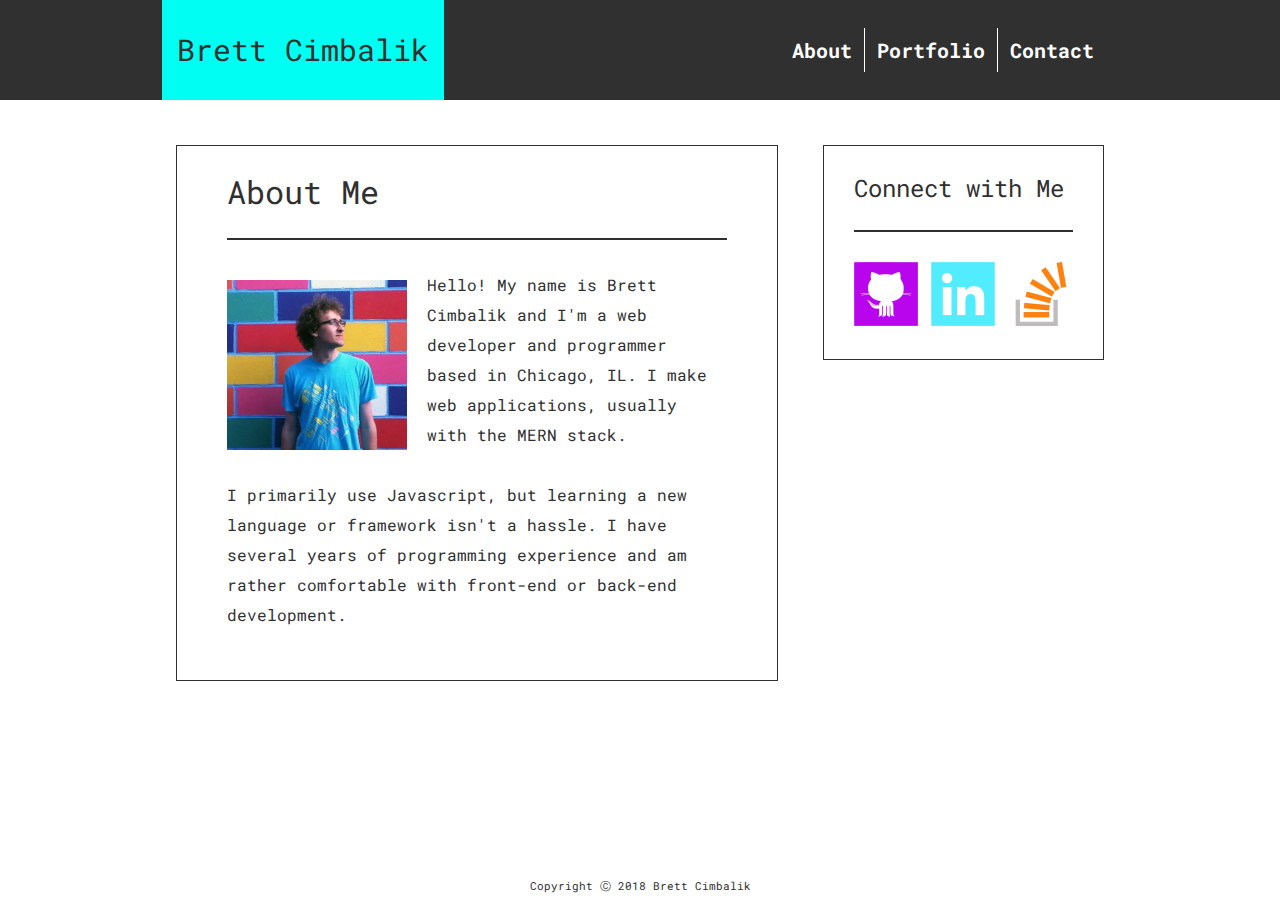
<file: index.html>
<!DOCTYPE html>
<html lang="en">
<head>
    <meta charset="utf-8" />
    <meta http-equiv="X-UA-Compatible" content="IE=edge">
    <title>About Brett</title>
    <meta name="viewport" content="width=device-width, initial-scale=1">
    <link rel="stylesheet" type="text/css" href="./assets/css/reset.css">
    <link rel="stylesheet" type="text/css" href="./assets/css/style.css">
    <link href="https://fonts.googleapis.com/css?family=Roboto+Mono" rel="stylesheet">
    <link rel="shortcut icon" type="image/png" href="./assets/images/brett_favicon.ico"/>
</head>
<body class="body">

    <!-- Header top Part -->
    <header class="header">
        <!-- My name tab in the header. -->
        <div class="my_name roboto_font">
            <a href="./index.html" class="brett_cimbalik_link"><h1>Brett Cimbalik</h1></a> 
        </div>
        <!-- The actual nav bar on the right side of the page -->
        <nav>
            <ul class="nav_list roboto_font">
                <li><a href="index.html" class="nav_list roboto_font" >About</a></li>
                <li><a href="portfolio.html" class="nav_list roboto_font">Portfolio</a></li>
                <li><a href="contact.html" class="nav_list roboto_font">Contact</a></li>
            </ul>
        </nav>
    </header>


    <!-- The main section of the page. -->
    <section class="main_section">

        <!-- 'About Me', large box on left side -->
        <article class="about_me">
            <div class="about_me_top roboto_font">
                <h1>
                    About Me
                </h1>
            </div>
            <div class="about_me_bottom roboto_font">
                <img src="./assets/images/Profile_Pic.jpg" alt="Image of Brett" class="profile_pic">
                <p>
                    Hello! My name is Brett Cimbalik and I'm a web developer and programmer based in Chicago, IL.  I make web applications, usually with the MERN stack.
                </p>
                <br>
                <p>
                    I primarily use Javascript, but learning a new language or framework isn't a hassle. I have several years of programming experience and am 
                    rather comfortable with front-end or back-end development. 
                </p>
            </div>
        </article>

        <!-- Smaller box off to the right side of the main section -->
        <aside class="connect_with_me">

            <!-- Top section, 'Connect With Me' of smaller box on right -->
            <div class="connect_top roboto_font" >
                <h2>Connect with Me</h2>
            </div>
            <!-- Bottom section, with social media links of smaller box on right -->
            <div class="connect_bottom purple">
                <a href="https://github.com/bcimbali" class="icon_links" target="_blank">
                    <img src="./assets/images/github_purple_icon_64x64.png" class="icon_images" alt="Github link">
                </a>

                <a href="https://www.linkedin.com/in/brett-cimbalik" class="icon_links" target="_blank">
                    <img src="./assets/images/linkedin_bright-blue_64x64.png" class="icon_images" alt="LinkedIn link">
                </a>

                <a href="https://stackoverflow.com/users/6896761/bcimbali" class="icon_links" target="_blank">
                    <img src="./assets/images/stack_overflow_white_bg.png" class="icon_images" alt="Stack Overflow link">     
                </a>
            </div>
        </aside>

    </section>

    <!-- Footer at bottom of page -->
    <footer class="footer roboto_font">
            Copyright &#x24B8; 2018 Brett Cimbalik
    </footer>

</body>
</html>
</file>
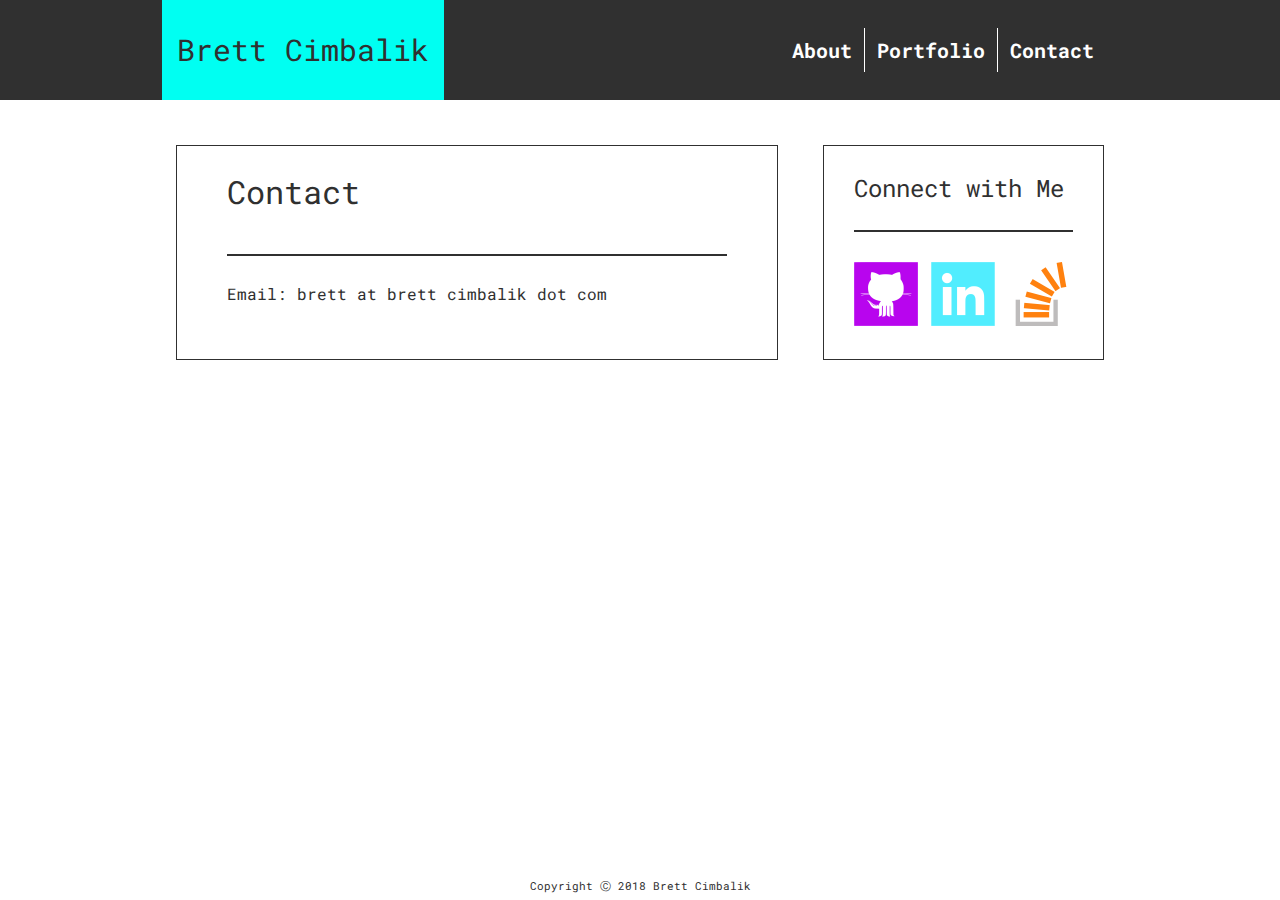
<file: contact.html>
<!DOCTYPE html>
<html lang="en">
<head>
    <meta charset="utf-8" />
    <meta http-equiv="X-UA-Compatible" content="IE=edge">
    <title>Contact Brett</title>
    <meta name="viewport" content="width=device-width, initial-scale=1">
    <link rel="stylesheet" type="text/css" href="./assets/css/reset.css">
    <link rel="stylesheet" type="text/css" href="./assets/css/style.css">
    <link href="https://fonts.googleapis.com/css?family=Roboto+Mono" rel="stylesheet">
    <link rel="shortcut icon" type="image/png" href="./assets/images/brett_favicon.ico"/>
</head>
<body class="body">
    
    <!-- Header top Part -->
    <header class="header">
        <!-- My name tab in the header. -->
        <div class="my_name roboto_font">
            <a href="./index.html" class="brett_cimbalik_link"><h1>Brett Cimbalik</h1></a> 
        </div>
        <!-- The actual nav bar on the right side of the page -->
        <nav>
            <ul class="nav_list all_other_fonts">
                <li><a href="index.html" class="nav_list roboto_font" >About</a></li>
                <li><a href="portfolio.html" class="nav_list roboto_font">Portfolio</a></li>
                <li><a href="contact.html" class="nav_list roboto_font">Contact</a></li>
            </ul>
        </nav>
    </header>

    <!-- The main section of the page. -->
    <section class="main_section">

        <!-- 'Contact', large box on left side -->
        <article class="about_me">
            <div class="about_me_top roboto_font">
                <h1>
                    Contact
                </h1>
            </div>
            <!-- The form elements -->
            <br><div class="contact_bottom roboto_font">Email: brett at brett cimbalik dot com</div>
            <!-- <form class="contact_bottom roboto_font">
                Name<br>
                <input type="text" name="name" class="form_field roboto_font" placeholder="Joe Example">
                <br>
                Email<br>
                <input type="text" name="email" class="form_field roboto_font" placeholder="Joe@example.biz">
                <br>
                Message<br>
                <textarea placeholder="Stay cool, don't change." rows="4" cols="50" name="comment" form="usrform" class="roboto_font text_area"></textarea>
                <input type="submit" value="Submit" class="roboto_font submit_button">
            </form> -->
        </article>

        <!-- Smaller box off to the right side of the main section -->
        <aside class="connect_with_me">

            <!-- Top section, 'Connect With Me' of smaller box on right -->
            <div class="connect_top roboto_font" >
                <h2>Connect with Me</h2>
            </div>

            <!-- Bottom section, with social media links of smaller box on right -->
            <div class="connect_bottom">
                <a href="https://github.com/bcimbali" class="icon_links" target="_blank">
                    <img src="./assets/images/github_purple_icon_64x64.png" class="icon_images" alt="Github link">
                </a>

                <a href="https://www.linkedin.com/in/brett-cimbalik" class="icon_links" target="_blank">
                    <img src="./assets/images/linkedin_bright-blue_64x64.png" class="icon_images" alt="LinkedIn link">
                </a>

                <a href="https://stackoverflow.com/users/6896761/bcimbali" class="icon_links" target="_blank">
                    <img src="./assets/images/stack_overflow_white_bg.png" class="icon_images" alt="Stack Overflow link">     
                </a>
            </div>
        </aside>
    </section>
    
    <!-- Footer at bottom of page -->
    <footer class="footer roboto_font">
            Copyright &#x24B8; 2018 Brett Cimbalik
    </footer>

</body>
</html>
</file>
<file: assets/css/style.css>
/* Applies a natural box layout model to all elements, but allowing components to change. */

html {
    box-sizing: border-box;
}
  *, *:before, *:after {
    box-sizing: inherit;
}

/************* Font Classes ******************/  
.all_other_fonts {
    color: #777777;
    font-family: 'Arial', 'Helvetica Neue', Helvetica, sans-serif;
}

.heading_font {
    font-family: 'Georgia', Times, Times New Roman, serif;
    font-weight: bold;
}

.roboto_font {
    font-family: 'Roboto Mono', monospace;
}

/* Override text selection/highlight color to yellow. */
::-moz-selection { background: yellow; }
::selection { background: yellow; }

/**************************** The background image - The wrapper for the ENTIRE page *******************/
.body {
    /* background-image: url("./../images/memphis-colorful.png"); */
    background-color: #FFFFFF;
    cursor: url('./../images/brett_favicon.ico'), crosshair;
    display: flex;
    flex-direction: column;
    min-height: 100vh;
    min-width: 100vw;
}

/********************************************* Header Styling *******************************************/
.header {
    align-items: center;
    background: #303030;
    /* border-bottom: solid #FFFFFF 2px; */
    display: flex;
    height: 100px;
    justify-content: space-around;
    padding: 0;
}

@-webkit-keyframes colorchange {
    0% {background: #4aaaa5}
    50% {background: rgb(89, 205, 223)}
    100% {background: #4aaaa5}
}

@keyframes colorchange {
    0% {background:  #4aaaa5}
    50% {background: rgb(89, 205, 223)}
    100% {background: #4aaaa5}
}

/* Teal section that contains my name (top-left) - in the Header */
.my_name {
    /* -webkit-animation: colorchange 15s infinite;
    animation: colorchange 15s infinite; */
    background-color: #00fff2;
    /* border-bottom: solid #FFFFFF 2px; */
    color: #303030;
    display: flex;
    font-size: calc(15px + (34 - 14) * ((100vw - 300px) / (1600 - 300)));
    height: 100%;
    justify-content: space-around;
    padding: 34px 15px 34px 15px;
}

a.brett_cimbalik_link {
    color: #303030;
    cursor: url('./../images/hover_icon.ico'), pointer;
    text-decoration: none;
}

a.brett_cimbalik_link:hover {
    /* color: rgb(255, 13, 0); */
    color: #FF3855;
    cursor: url('./../images/hover_icon.ico'), pointer;
}

/* Navigation bar (top-right) styling - also in the Header */
a.nav_list {
    display: flex;
    font-size: 20px;
    text-decoration: none;
}

a.nav_list:hover {
    color: #00fff2;
    cursor: url('./../images/hover_icon.ico'), pointer;
}

.nav_list {
    color: #ffffff;
    font-weight: bolder;
    display: flex;
    justify-content: space-around;
    padding: 12px;
}   

.nav_list li {
    border-right: 1px solid #FFFFFF;
    display: flex;
    list-style-type:none;
}

.nav_list li:last-child {
    border-right: none;
}

/**************** The main part of the page that contains the large 'About Me' and smaller 'Connect with Me' ********/
.main_section {
    display: flex;
    justify-content: center;
    margin-bottom: 35px;
}

/********************************* The 'About Me' box on the left - in the Main Section *********************************/
.about_me {
    background-color: #FFFFFF;
    border: 1px solid #303030;
    display: flex;
    flex-direction: column;
    margin-top: 45px;
    margin-right: 22.5px;
    padding: 20px;
    /* width: 650px; */
    width: 47%;
}

.about_me_bottom {
    border-top: solid #303030 2px;
    color: #303030;
    line-height: 30px;
    margin: 30px;
    padding-top: 30px;
}

.about_me_top {
    align-items: center;
    color: #303030;
    display: flex;
    font-size: xx-large;
    justify-content: flex-start;
    padding-left: 30px;
    padding-top: 10px;  
}

/* Styling for the profile image in 'About Me' article section */
.profile_pic {
    height: 200px;
    float: left;
    padding: 10px 20px 20px 0px;
    width: 200px;
}

/*********************** The 'Connect with Me' box on the right - in the Main Section *******************/

.connect_bottom {
    align-items: center;
    border-top: solid #303030 2px;
    display: flex;
    justify-content: space-between;
    padding-top: 30px;
}

.connect_bottom img {
    width: 100%;
    height: 100%;
}


.connect_top {
    color: #303030;
    font-size: x-large;
    padding-bottom: 30px;
}

.connect_with_me {
    background-color: #FFFFFF;
    border: 1px solid #303030;
    color: #303030;
    display: flex;
    flex-direction: column;  
    height: 50%;
    margin-left: 22.5px;
    margin-top: 45px;
    padding: 30px;
    /* width: 270px;  */
    width: 22%;
}

.icon_links:hover .icon_images {
    cursor: url('./../images/hover_icon.ico'), pointer;
    opacity: 0.4;
}

.purple {
    color: #b805ee;
}

/*********************************** Portfolio section styling. *************************************/

/* Teal banner over portfolio images. */
.overlay {
    background-color: #00fff2;
    color: #303030;
    /* font-family: Arial, Helvetica, sans-serif; */
    font-size: 1rem;
    height: 18%;
    line-height: 45px;
    position: relative;
    text-align: center;
    top: -65px;
    width: 100%;
}

.overlay a {
    text-decoration: none;
}

.overlay:hover {
    cursor: url('./../images/hover_icon.ico'), pointer;
    opacity: 0.4;
}

/* Portfolio image styling. */
.portfolio_bottom img {
    filter: none;
    height: 200px;
    width: 100%;
}

.portfolio_bottom img:hover {
    cursor: url('./../images/hover_icon.ico'), pointer;
    filter: none;
    /* opacity: 0.4; */
}

/* Rest of the Portfolio section. */
.portfolio_bottom {
    border-top: solid #303030 2px;
    display: flex;
    flex-flow: row wrap;
    justify-content: space-between;
    line-height: 30px;
    margin: 30px 3%;
    padding-top: 30px;
}

.portfolio_box {
    /* height: 200px; */
    /* height: 240px;
    margin: 2px;
    width: 270px; */
    margin: 2px;
    /* height: 65%; */
    width: 45%;
}

.portfolio_box a {
    text-decoration: none;
}

.portfolio_top {
    border-bottom: solid #cccccc 2px;
    color: #4aaaa5;
    display: flex;
    font-size: xx-large;
    justify-content: flex-start;
    padding-left: 30px;
    padding-top: 10px; 
}

/**************************************** Specific styling for contact section. ******************************/
.contact_bottom {
    border-top: solid #303030 2px;
    color: #303030;
    margin: 30px;
    padding-top: 30px;
}

/* Form styling on Contact Page */

.form_field {
    color: #FFFFFF;
    margin-bottom: 10px;
    margin-top: 5px;
    padding: 10px;
    width: 100%;
}

.submit_button {
    background-color: #ffbb00;
    color: #303030;
    cursor: pointer;
    font-size: large;
    margin-top: 10px;
    padding: 10px 32px;
}

.submit_button:hover {
    background-color: rgb(255, 13, 0);
    cursor: url('./../images/hover_icon.ico'), pointer;
    color: #FFFFFF;
}

.text_area {
    height: 150px;
    margin-top: 10px;
    padding: 10px;
    width: 100%;  
}

/******************************** Sticky footer section at bottom of page ********************************/
.footer {
    align-items: center;
    /* background-color: #666666; */
    background: #FFFFFF;
    border-top: solid 2px #FFFFFF;
    /* border-top: solid 10px rgb(89, 205, 223); */
    color: #303030;
    display: flex;
    font-size: 0.7rem;
    justify-content: center;
    height: 30px;
    margin: auto auto 0 auto;
    width: 100%;
}

/******************************************** MEDIA QUERIES SECTION ***********************************/

/* These rules take effect when the browser's width is 980px or less. */
@media screen and (max-width: 980px) {
    .about_me {
        margin: 45px 2.5% 0px 10%;
        width: 45%;
    }

    .connect_with_me {
        margin: 45px 15% 0px 2.5%;
    }

    .connect_top {
        display: flex;
        flex-wrap: nowrap;
    }

    .portfolio_bottom {
        justify-content: center;
    }

    .portfolio_bottom img {
        height: 200px; 
        width: 270px;
    }

    .portfolio_box {
        height: 240px;
        margin: 2px;
        width: 270px;
    }

    .profile_pic {
        display: flex;  
        height: auto;
        justify-content: center;
        width: 100%;
        padding: 10px 0 20px 0;
    }
}

/* These rules take effect when the browser's width is 768px or less. */
@media screen and (max-width: 768px) {
    .about_me {
        margin: 45px auto 0px auto;
        width: 87%;
    }

    .connect_bottom {
        /* justify-content: flex-start; */
        justify-content: space-around;
    }

    .connect_with_me {
        margin: 45px auto 0px auto;
        width: 87%;
    }

    .main_section {
        flex-direction: column;
    }

    .portfolio_bottom {
        margin: auto;
        justify-content: space-between;
        padding: 30px auto 0px auto;
    }

    .portfolio_bottom img {
        filter: none;
        min-height: 200px;
        width: 100%;
    }

    .portfolio_box {
        margin: 2px;
        height: 65%;
        width: 45%;
    }

    .profile_pic {
        display: flex;  
        height: auto;
        padding: 10px 20px 20px 0px;
        width: auto;
    }
}

/* These rules take effect when the browser's width is 640px or less. */
@media screen and (max-width: 640px) {
    .about_me {
        margin: 45px auto 0px auto;
    }

    .connect_with_me {
        height: 100%;
        margin: 45px auto 0px auto;
    }

    .header {
        flex-direction: row;
        flex-wrap: wrap;
        height: 175px;
        justify-content: space-around;
        padding: 0;
        width: 100%;
    }

    .my_name {
        font-size: xx-large;
        height: 63%;
        margin: 0;
        width: 100%;
    }

    .nav_list {
        display: flex;
        justify-content: space-around;
        order: 1;
        padding: 12px 0;
    }  

    .nav_list li {
        display: flex;
        padding: 0 1rem;
    }

    .portfolio_bottom {
        justify-content: center;
    }

    .portfolio_bottom img {
        filter: none;
        height: 200px; 
        width: 270px;
    }

    .portfolio_box {
        height: 240px;
        margin: 2px;
        width: 270px;
    }

    .profile_pic {
        float: none;
        width: 100%;
        padding: 0;
    }
}
</file>
